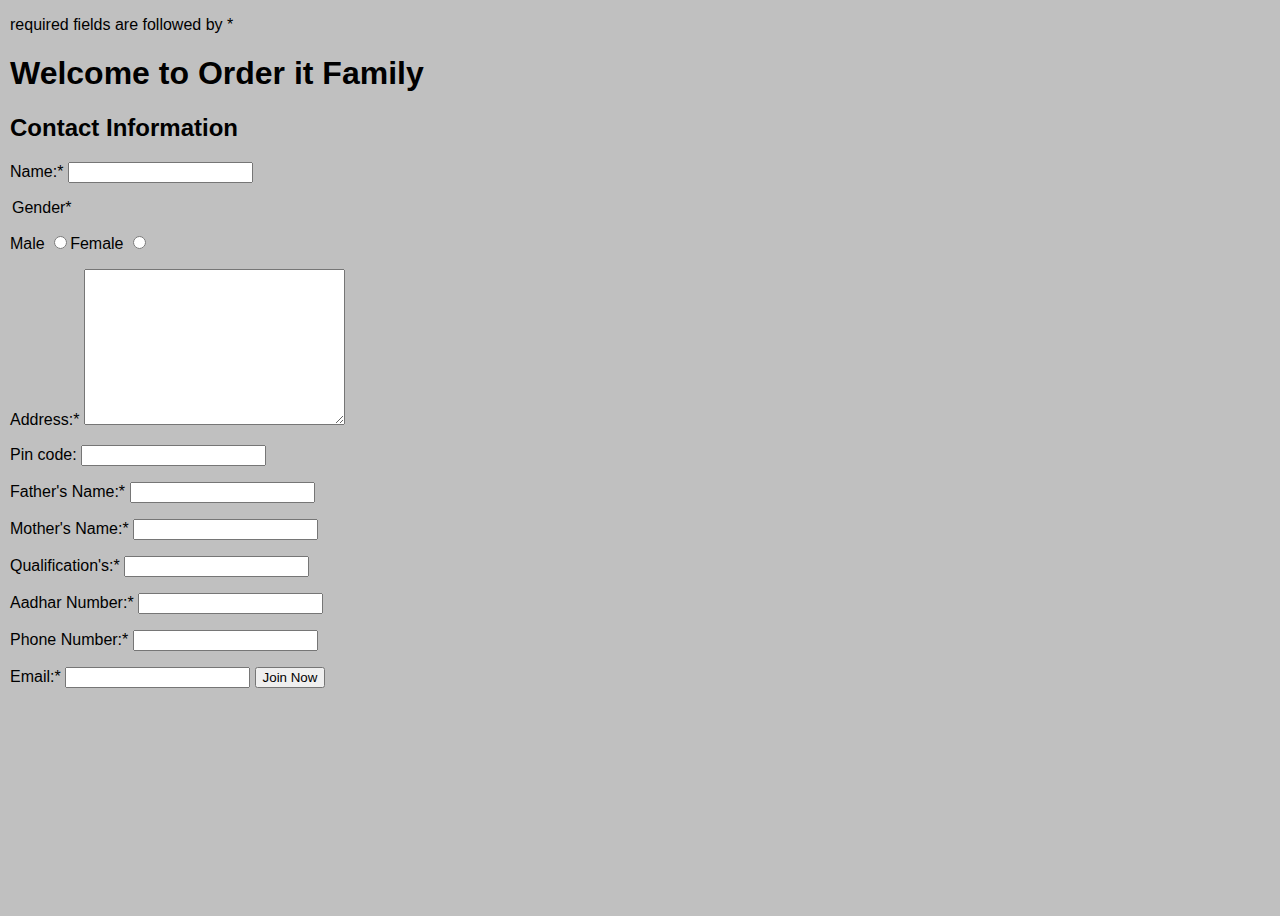
<file: Form.html>
<!DOCTYPE html>
<html lang="en">
<head>
    <meta charset="UTF-8">
    <meta http-equiv="X-UA-Compatible" content="IE=edge">
    <meta name="viewport" content="width=device-width, initial-scale=1.0">
    <link rel="stylesheet" href="/Form.css">
    <title>Delivery Partner's Detail</title>
</head>
<body>
    <p>required fields are followed by *</p>
    <h1>Welcome to Order it Family</h1>
    <h2>Contact Information</h2>
    <p>Name:* <input type="text" name="name"required></p>
    <legend>Gender* </legend>

    <p>
        Male <input type="radio" name="gender" id="Male">Female <input type="radio" name="gender" id="Female">
    </p>

<p>Address:* <textarea name="address" id="address" cols="30" rows="10"></textarea></p>
<p>Pin code: <input type="number" name="pincode" id="pincode"></p>
<p>Father's Name:* <input type="name" name="name" id="Father's Name"></p>
<p>Mother's Name:* <input type="name" name="name" id="Mother's Name"></p>
<p>Qualification's:* <input type="number/name" name="number/name" id="Qualifications"></p>
<p>Aadhar Number:* <input type="number" name="aadhar number" id="aadhar number"</p>
<p>Phone Number:* <input type="number" name="number" id="number"</p>
<p>Email:* <input type="email" name="email" id="email"</p>
<input type="submit" value="Join Now">
</body>
</html>
</file>
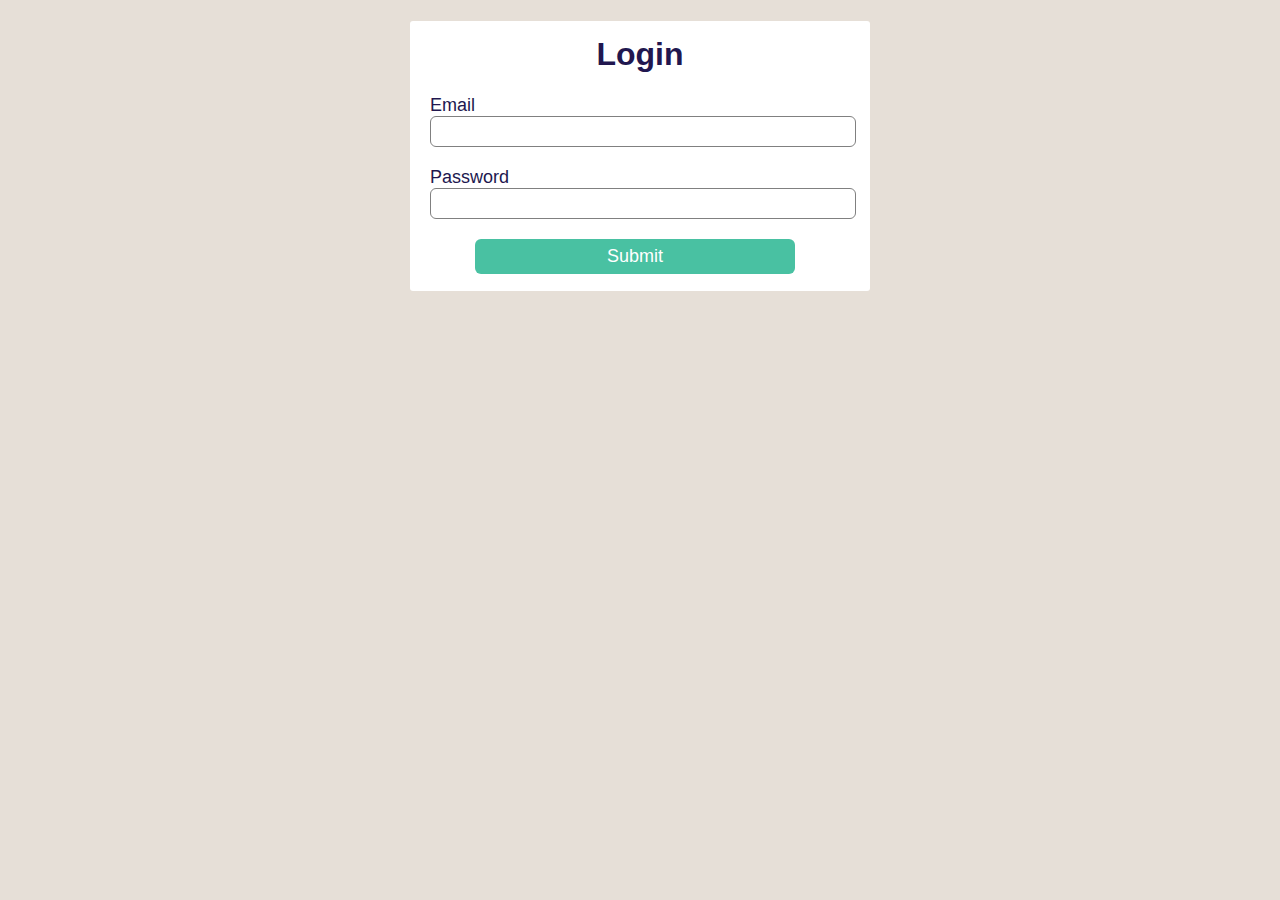
<file: login.html>
<!DOCTYPE html>
<html lang="en">
  <head>
    <title>Login</title>
    <link rel="stylesheet" href="login.css" />
    <link
      href="https://fonts.googleapis.com/css2?family=Roboto:wght@300&display=swap"
      rel="stylesheet"
    />
  </head>
  <body>
    <div class="login-box">
      <h1>Login</h1>
      <form>
        <label>Email</label>
        <input type="email" placeholder="" />
        <label>Password</label>
        <input type="password" placeholder="" />
        <input type="button"  class="search-btn" value="Submit" />
      </form>
    </div>
    
  </body>
</html>
</file>
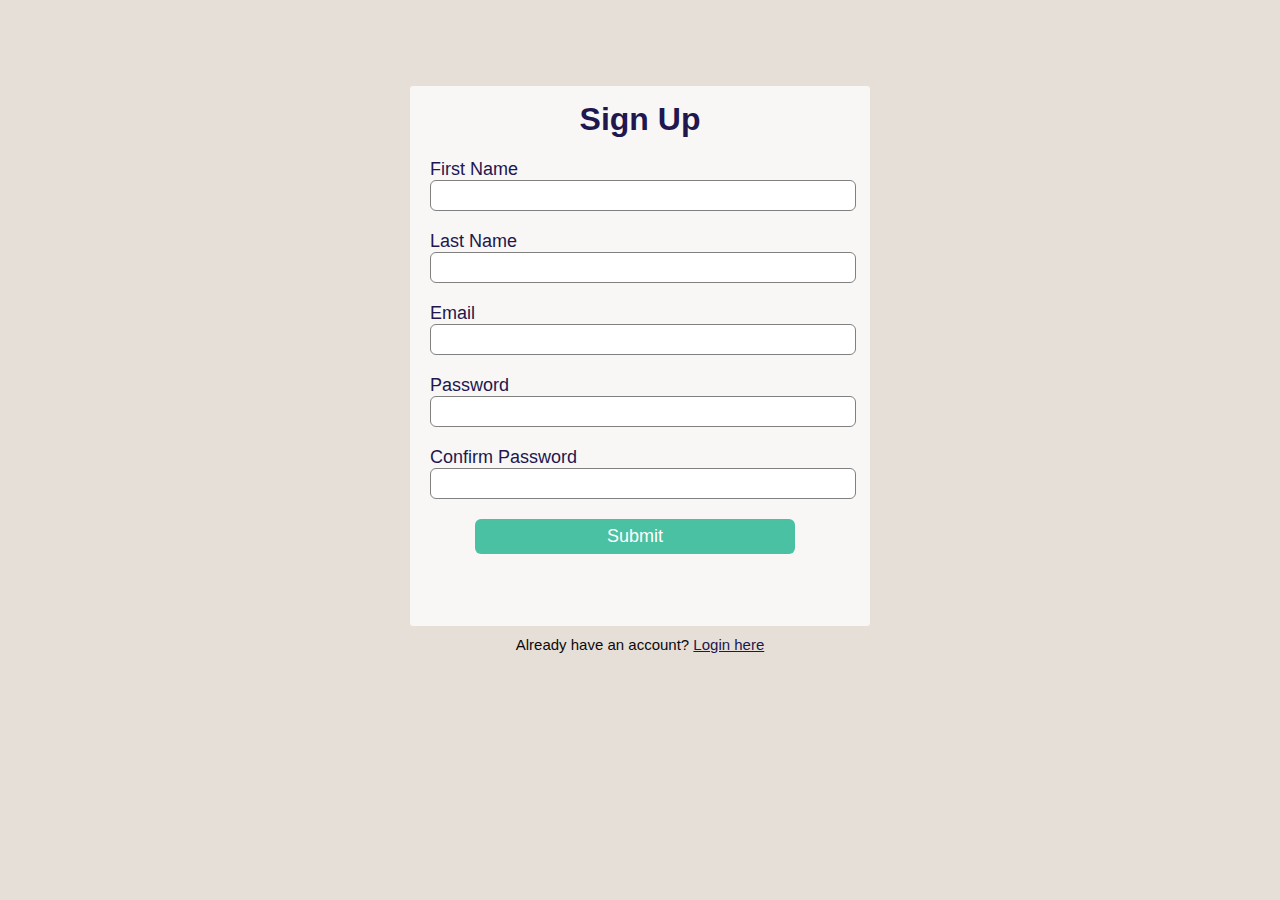
<file: signup.html>
<!DOCTYPE html>
<html lang="en">
  <head>
    <title>Sign Up</title>
    <link rel="stylesheet" href="login.css" />
    <link
      href="https://fonts.googleapis.com/css2?family=Roboto:wght@300&display=swap"
      rel="stylesheet"
    />
  </head>
  <body>
    <div class="signup-box">
      <h1>Sign Up</h1>
      
      <form>
        <label>First Name</label>
        <input type="text" placeholder="" />
        <label>Last Name</label>
        <input type="text" placeholder="" />
        <label>Email</label>
        <input type="email" placeholder="" />
        <label>Password</label>
        <input type="password" placeholder="" />
        <label>Confirm Password</label>
        <input type="password" placeholder="" />
        <input type="button" class="search-btn" value="Submit" />
      </form>
      
    </div>
    <p class="para-2">
      Already have an account? <a href="login.html">Login here</a>
    </p>
  </body>
</html>
</file>
<file: Form.css>
html{
    height: 100%;
}
body{
    margin: 10px;
    padding: 0;
    box-sizing: border-box;
    font-family: 'Open Sans', sans-serif;
    height: 100%;
    background-color:silver;
}
.h1 p{
    color: blue;
    background-color: aqua;
}
</file>
<file: login.css>
body {
    background-color: #e6dfd7;
    font-family: "Roboto", sans-serif;
    font-family: 'Franklin Gothic Medium', 'Arial Narrow', Arial, sans-serif;
    color: #21174f;
  }
  
  .signup-box {
    width: 460px;
    height: 540px;
    margin: auto;
    margin-top: 86px;
    background-color: rgb(249, 246, 246);
    border-radius: 3px;
    text-align: center;
  }
  
  .login-box {
    width: 460px;
    height: 270px;
    margin: auto;
    border-radius: 3px;
    background-color: white;
  }
  
  h1 {
    text-align: center;
    padding-top: 15px;
  }
  
  h4 {
    text-align: center;
  }
  
  form {
    width: 410px;
    font-family: 'Franklin Gothic Medium', 'Arial Narrow', Arial, sans-serif;
    font-size: medium;
    margin-left: 20px;
    text-align: center;
  }
  .search-btn:hover
{
    background: #21174f;
    cursor : pointer;
    border-radius: 5px;
}
  
  form label {
    display: flex;
    margin-top: 20px;
    font-size: 18px;
  }
  
  form input {
    width: 100%;
    padding: 7px;
    border: none;
    border: 1px solid gray;
    border-radius: 6px;
    outline: none;
  }
  input[type="button"] {
    width: 320px;
    height: 35px;
    margin-top: 20px;
    border: none;
    background-color: #49c1a2;
    color: white;
    font-size: 18px;
  }
  p {
    text-align: center;
    padding-top: 20px;
    font-size: 15px;
  }
  .para-2 {
    text-align: center;
    color: rgb(13, 9, 9);
    font-size: 15px;
    margin-top: -10px;
  }
  .para-2 a {
    color: #21174f
  }
</file>
